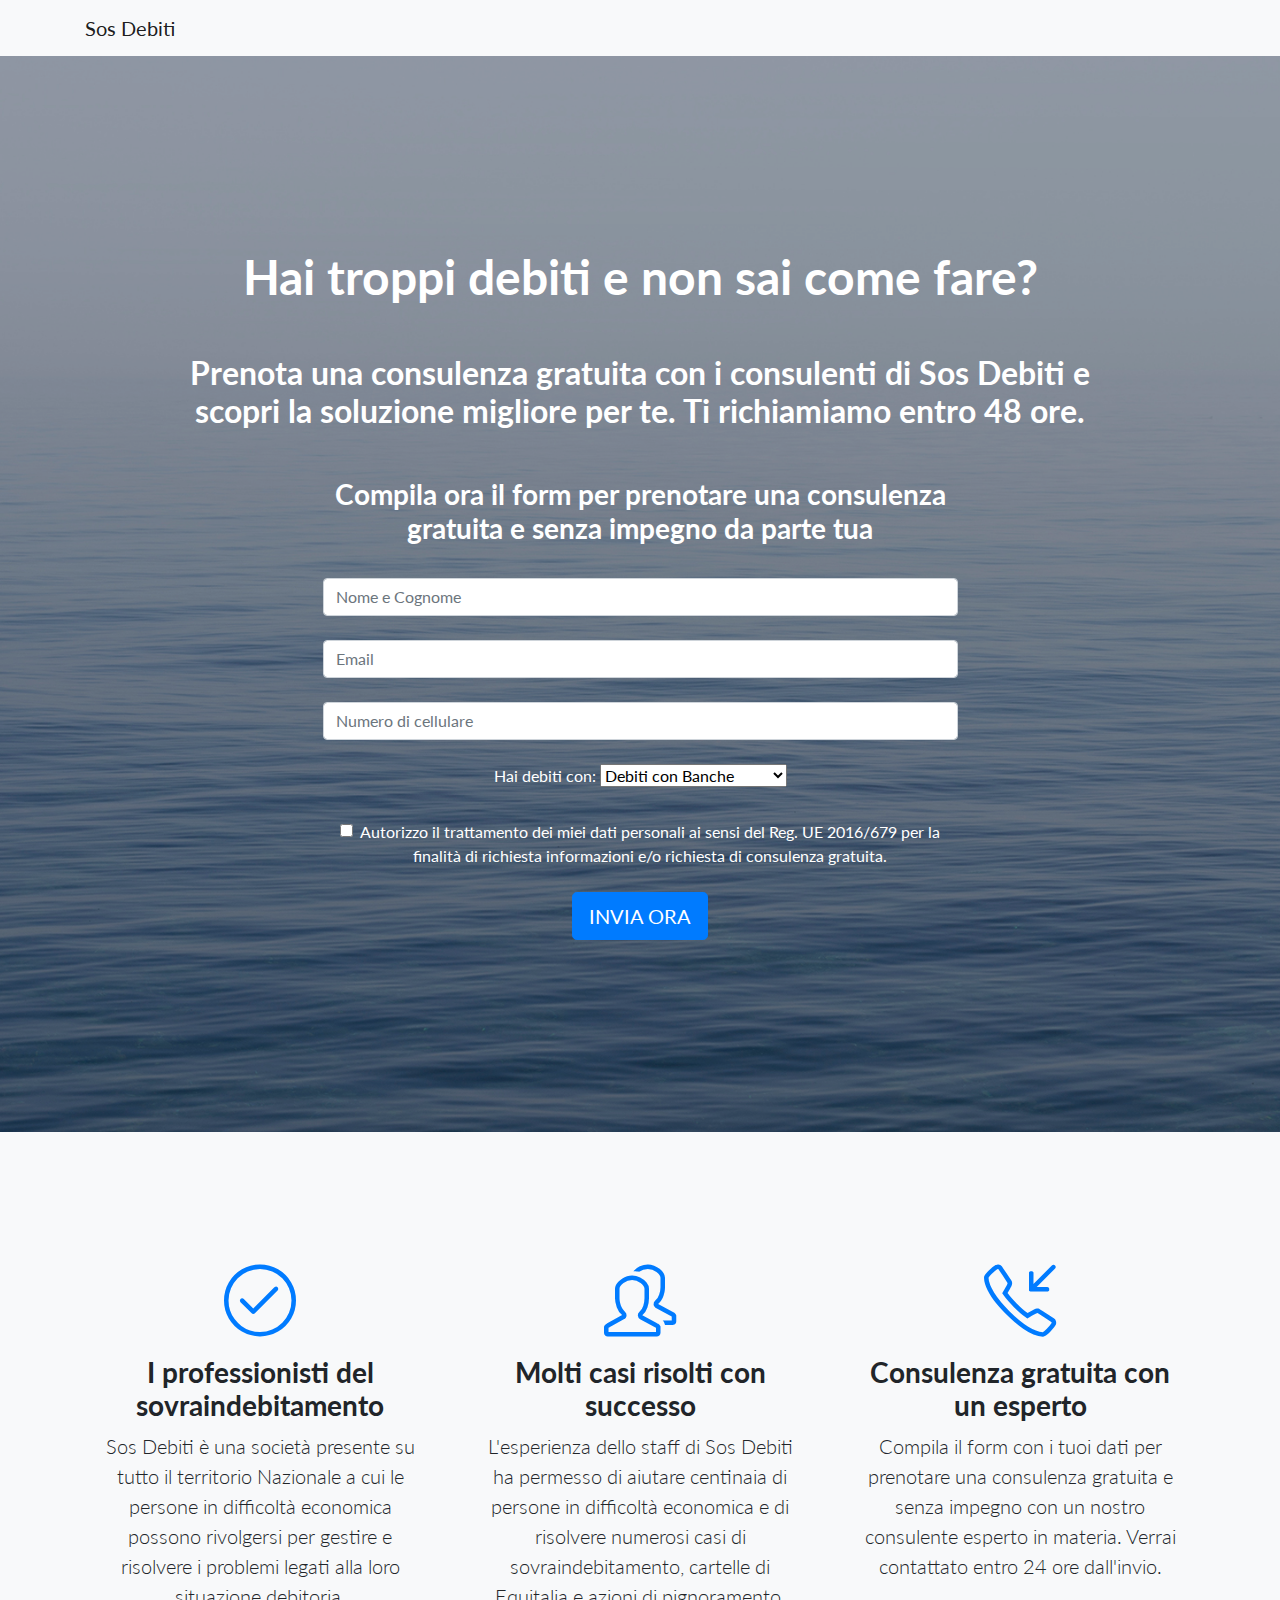
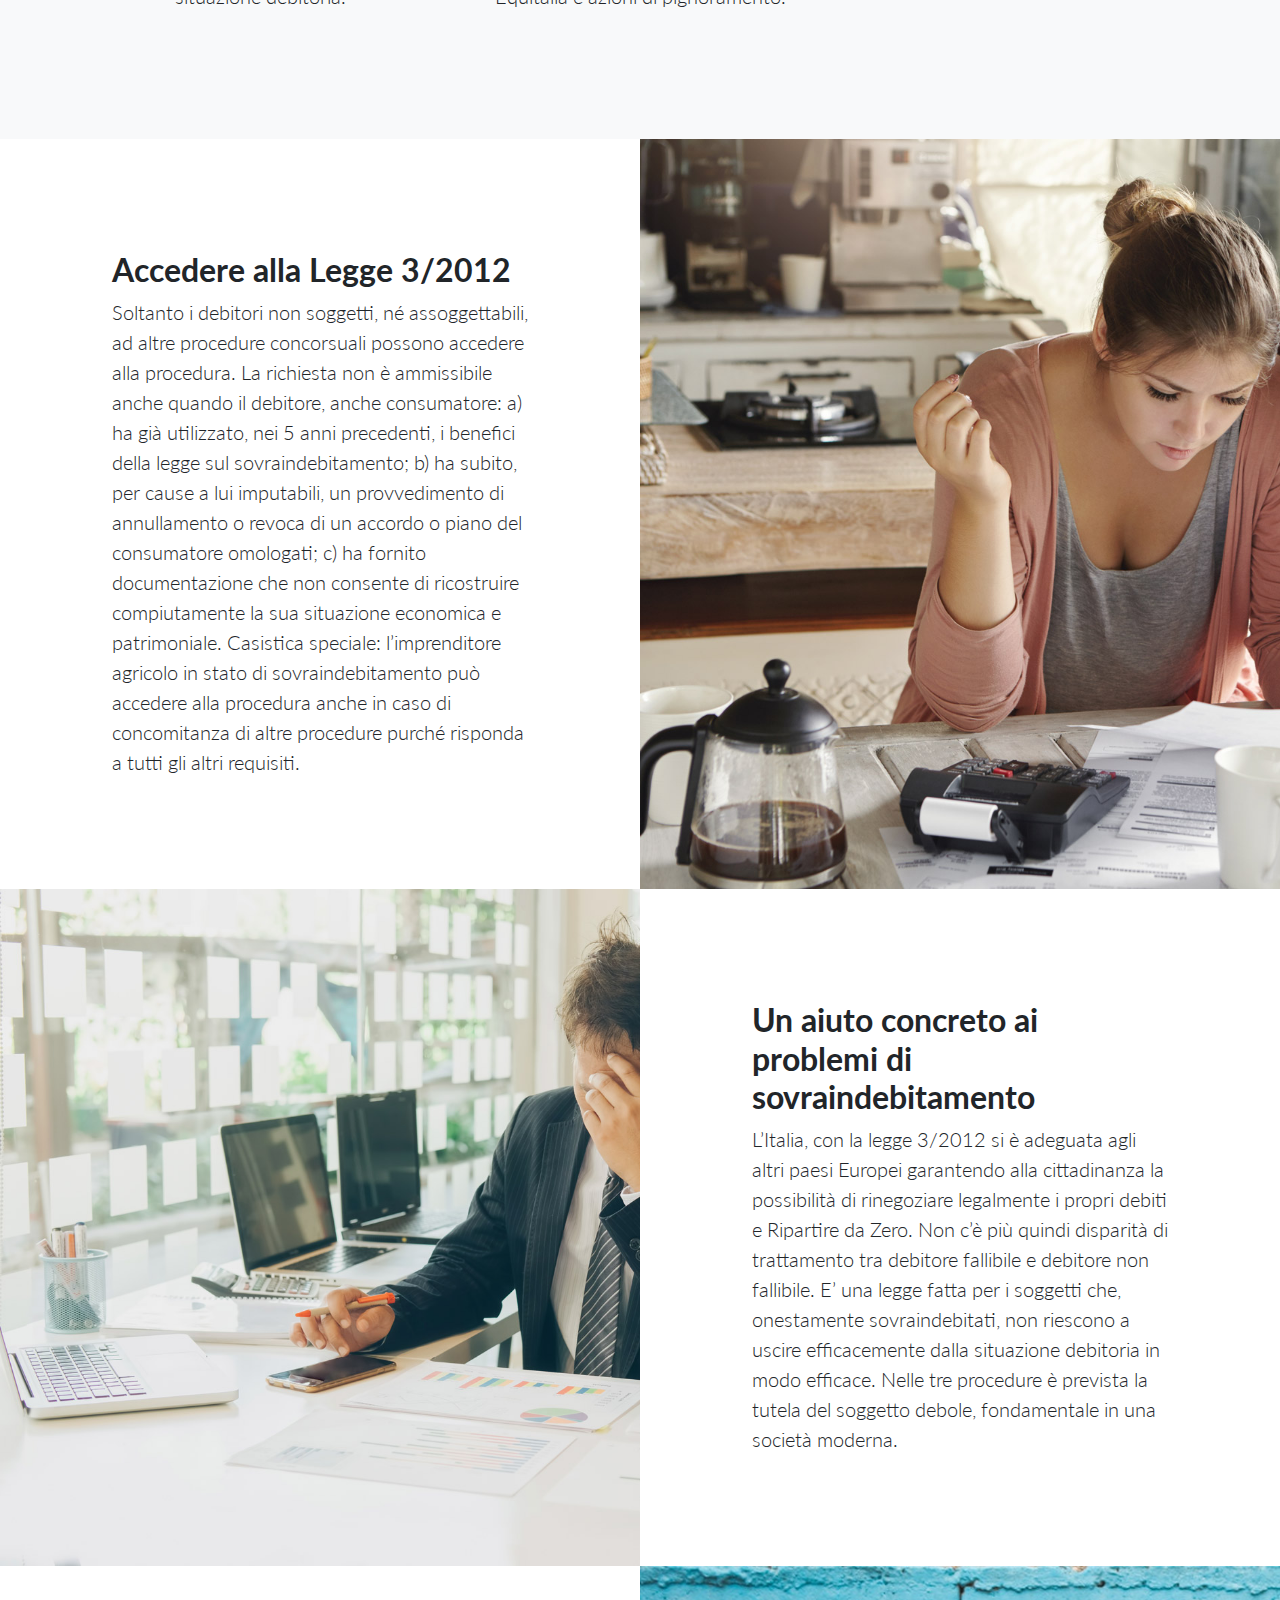
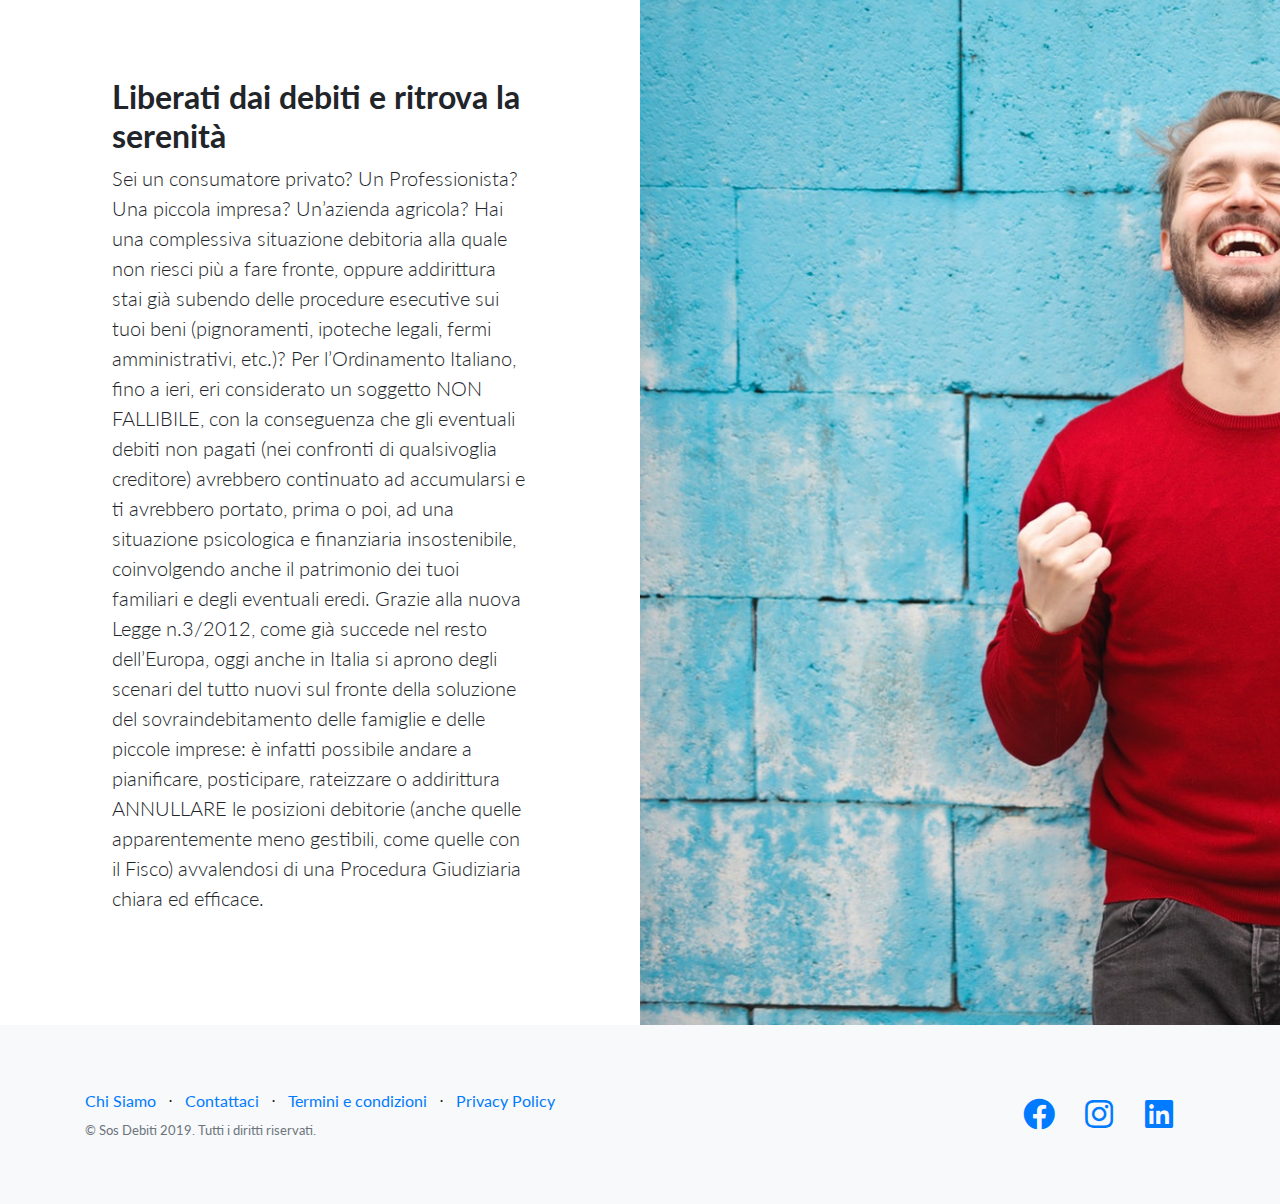
<file: index.html>
<!DOCTYPE html>
<html lang="it">

<head>

  <meta charset="utf-8">
  <meta name="viewport" content="width=device-width, initial-scale=1, shrink-to-fit=no">
  <meta name="description" content="La soluzione per uscire dai debiti e dal sovraindebitamento con Equitalia o altri enti creditori.">
  <meta name="author" content="Sos Debiti">

  <title>Sos Debiti</title>

  <!-- Bootstrap core CSS -->
  <link href="vendor/bootstrap/css/bootstrap.min.css" rel="stylesheet">

  <!-- Custom fonts for this template -->
  <link href="vendor/fontawesome-free/css/all.min.css" rel="stylesheet">
  <link href="vendor/simple-line-icons/css/simple-line-icons.css" rel="stylesheet" type="text/css">
  <link href="https://fonts.googleapis.com/css?family=Lato:300,400,700,300italic,400italic,700italic" rel="stylesheet" type="text/css">

  <!-- Custom styles for this template -->
  <link href="css/landing-page.min.css" rel="stylesheet">

</head>

<body>

  <!-- Navigation -->
  <nav class="navbar navbar-light bg-light static-top">
    <div class="container">
      <a class="navbar-brand" href="#">Sos Debiti</a>
    </div>
  </nav>

  <!-- Masthead -->
  <header class="masthead text-white text-center">
    <div class="overlay"></div>
    <div class="container">
      <div class="row">
        <div class="col-xl-10 mx-auto">
          <h1 class="mb-5">Hai troppi debiti e non sai come fare?</h1>
          <h2 class="mb-5">Prenota una consulenza gratuita con i consulenti di Sos Debiti e scopri la soluzione migliore per te.
            Ti richiamiamo entro 48 ore.</h2>
        </div>
        <div class="col-md-10 col-lg-8 col-xl-7 mx-auto">
       <section class="fdb-block">
            <form action="https://formspree.io/info@sosdebiti.eu" method="POST" />
            <h3>Compila ora il form per prenotare una consulenza gratuita e senza impegno da parte tua</h3>
            <div class="container">
              <div class="row justify-content-center">
                <div class="">
                  <div class="row align-items-center">
                    <div class="col mt-4">
                      <input type="text" name="name" class="form-control" placeholder="Nome e Cognome" required>
                    </div>
                  </div>
                  <div class="row align-items-center mt-4">
                    <div class="col">
                      <input type="email" name="_replyto" class="form-control" placeholder="Email" required>
                    </div>
                  </div>
                  <div class="row align-items-center mt-4">
                    <div class="col">
                      <input type="phone" name="phone" class="form-control" placeholder="Numero di cellulare" required>
                    </div>
                  </div>
                  <div class="grid align-items-center mt-4">
                  <label class "input align-items-center" for"debiti" required>Hai debiti con: </label>
                                         <select id="debiti" name="creditori" required>
                                               <optgroup label="Creditori">
                                                 <option value="banche" name="bance">Debiti con Banche</option>
                                                 <option value="fisco" name="fisco">Debiti con il fisco</option>
                                                 <option value="finanziarie" name="finanziarie">Debiti con finanziarie</option>
                                                 <option value="altri" name="altri">Altri debiti</option>
                                               </optgroup>
                                         </select>
                  </div>
                  <div class="row justify-content-start mt-4">
                    <div class="col">
                      <div class="form-check">
                        <label class="form-check-label">
                            <input type="checkbox" name="consenso-privacy" class="form-check-input" name="privacy" value="privacy" required>
                          Autorizzo il trattamento dei miei dati personali ai sensi del Reg. UE 2016/679 per la finalità di richiesta informazioni e/o richiesta di consulenza gratuita.</a>
                          </label>
                      </div>

                      <button class="btn btn-primary mt-4 btn-lg value="Send"">INVIA ORA</button>
                    </div>
                  </div>
                </div>
              </div>
            </div>

            </form>
          </section>

        </div>
      </div>
    </div>
  </header>


  <!-- Icons Grid -->
  <section class="features-icons bg-light text-center">
    <div class="container">
      <div class="row">
        <div class="col-lg-4">
          <div class="features-icons-item mx-auto mb-5 mb-lg-0 mb-lg-3">
            <div class="features-icons-icon d-flex">
              <i class="icon-check m-auto text-primary"></i>
            </div>
            <h3>I professionisti del sovraindebitamento</h3>
            <p class="lead mb-0">Sos Debiti è una società presente su tutto il territorio Nazionale a cui le persone in difficoltà economica possono rivolgersi per gestire e risolvere i problemi legati alla loro situazione debitoria.</p>
          </div>
        </div>
        <div class="col-lg-4">
          <div class="features-icons-item mx-auto mb-5 mb-lg-0 mb-lg-3">
            <div class="features-icons-icon d-flex">
              <i class="icon-people m-auto text-primary"></i>
            </div>
            <h3>Molti casi risolti con successo</h3>
            <p class="lead mb-0">L'esperienza dello staff di Sos Debiti ha permesso di aiutare centinaia di persone in difficoltà economica e di risolvere numerosi casi di sovraindebitamento, cartelle di Equitalia e azioni di pignoramento. </p>
          </div>
        </div>
        <div class="col-lg-4">
          <div class="features-icons-item mx-auto mb-0 mb-lg-3">
            <div class="features-icons-icon d-flex">
              <i class="icon-call-in m-auto text-primary"></i>
            </div>
            <h3>Consulenza gratuita con un esperto</h3>
            <p class="lead mb-0">Compila il form con i tuoi dati per prenotare una consulenza gratuita e senza impegno con un nostro consulente esperto in materia. Verrai contattato entro 24 ore dall'invio.</p>
          </div>
        </div>
      </div>
    </div>
  </section>


  <!-- Image Showcases -->
  <section class="showcase">
    <div class="container-fluid p-0">
      <div class="row no-gutters">

        <div class="col-lg-6 order-lg-2 text-white showcase-img" style="background-image: url('img/debiti_equitalia.jpg');"></div>
        <div class="col-lg-6 order-lg-1 my-auto showcase-text">
          <h2>Accedere alla Legge 3/2012</h2>
          <p class="lead mb-0">
              Soltanto i debitori non soggetti, né assoggettabili, ad altre procedure concorsuali possono accedere alla procedura.

              La richiesta non è ammissibile anche quando il debitore, anche consumatore:
              a) ha già utilizzato, nei 5 anni precedenti, i benefici della legge sul sovraindebitamento;
              b) ha subito, per cause a lui imputabili, un provvedimento di annullamento o revoca di un accordo o piano del consumatore omologati;
              c) ha fornito documentazione che non consente di ricostruire compiutamente la sua situazione economica e patrimoniale.

              Casistica speciale: l’imprenditore agricolo in stato di sovraindebitamento può accedere alla procedura anche in caso di concomitanza di altre procedure purché risponda a tutti gli altri requisiti.
          </p>
        </div>
      </div>
      <div class="row no-gutters">
        <div class="col-lg-6 text-white showcase-img" style="background-image: url('img/troppi_debiti.jpg');"></div>
        <div class="col-lg-6 my-auto showcase-text">
          <h2>Un aiuto concreto ai problemi di sovraindebitamento</h2>
          <p class="lead mb-0">
              L’Italia, con la legge 3/2012 si è adeguata agli altri paesi Europei garantendo alla cittadinanza la possibilità di rinegoziare legalmente i propri debiti e Ripartire da Zero.
              Non c’è più quindi disparità di trattamento tra debitore fallibile e debitore non fallibile.

              E’ una legge fatta per i soggetti che, onestamente sovraindebitati, non riescono a uscire efficacemente dalla situazione debitoria in modo efficace.
              Nelle tre procedure è prevista la tutela del soggetto debole, fondamentale in una società moderna.
          </p>
        </div>
      </div>
      <div class="row no-gutters">
        <div class="col-lg-6 order-lg-2 text-white showcase-img" style="background-image: url('img/uscito_dai_debiti.jpg');"></div>
        <div class="col-lg-6 order-lg-1 my-auto showcase-text">
          <h2>Liberati dai debiti e ritrova la serenità</h2>
          <p class="lead mb-0">Sei un consumatore privato? Un Professionista? Una piccola impresa? Un’azienda agricola?
            Hai una complessiva situazione debitoria alla quale non riesci più a fare fronte, oppure addirittura stai già subendo delle procedure esecutive sui tuoi beni (pignoramenti, ipoteche legali, fermi amministrativi, etc.)?

            Per l’Ordinamento Italiano, fino a ieri, eri considerato un soggetto NON FALLIBILE, con la conseguenza che gli eventuali debiti non pagati (nei confronti di qualsivoglia creditore) avrebbero continuato ad accumularsi e ti avrebbero portato, prima o poi, ad una situazione psicologica e finanziaria insostenibile, coinvolgendo anche il patrimonio dei tuoi familiari e degli eventuali eredi.

            Grazie alla nuova Legge n.3/2012, come già succede nel resto dell’Europa, oggi anche in Italia si aprono degli scenari del tutto nuovi sul fronte della soluzione del sovraindebitamento delle famiglie e delle piccole imprese: è infatti possibile andare a pianificare, posticipare, rateizzare o addirittura ANNULLARE le posizioni debitorie (anche quelle apparentemente meno gestibili, come quelle con il Fisco) avvalendosi di una Procedura Giudiziaria chiara ed efficace.
            </p>
        </div>
      </div>
    </div>
  </section>


  <!-- Footer -->
  <footer class="footer bg-light">
    <div class="container">
      <div class="row">
        <div class="col-lg-6 h-100 text-center text-lg-left my-auto">
          <ul class="list-inline mb-2">
            <li class="list-inline-item">
              <a href="#">Chi Siamo</a>
            </li>
            <li class="list-inline-item">&sdot;</li>
            <li class="list-inline-item">
              <a href="#">Contattaci</a>
            </li>
            <li class="list-inline-item">&sdot;</li>
            <li class="list-inline-item">
              <a href="./Termini_e_condizioni.html">Termini e condizioni</a>
            </li>
            <li class="list-inline-item">&sdot;</li>
            <li class="list-inline-item">
              <a href="./Privacy.html">Privacy Policy</a>
            </li>
          </ul>
          <p class="text-muted small mb-4 mb-lg-0">&copy; Sos Debiti 2019. Tutti i diritti riservati.</p>
        </div>
        <div class="col-lg-6 h-100 text-center text-lg-right my-auto">
          <ul class="list-inline mb-0">
            <li class="list-inline-item mr-3">
              <a href="https://www.facebook.com/Sos-Debiti-105933227474743">
                <i class="fab fa-facebook fa-2x fa-fw"></i>
              </a>
            </li>
            <li class="list-inline-item mr-3">
              <a href="#">
                <i class="fab fa-instagram fa-2x fa-fw"></i>
              </a>
            </li>
            <li class="list-inline-item mr-3">
              <a href="#">
                <i class="fab fa-linkedin fa-2x fa-fw"></i>
              </a>
            </li>
          </ul>
        </div>
      </div>
    </div>
  </footer>

  <!-- Bootstrap core JavaScript -->
  <script src="vendor/jquery/jquery.min.js"></script>
  <script src="vendor/bootstrap/js/bootstrap.bundle.min.js"></script>

</body>

</html>
</file>
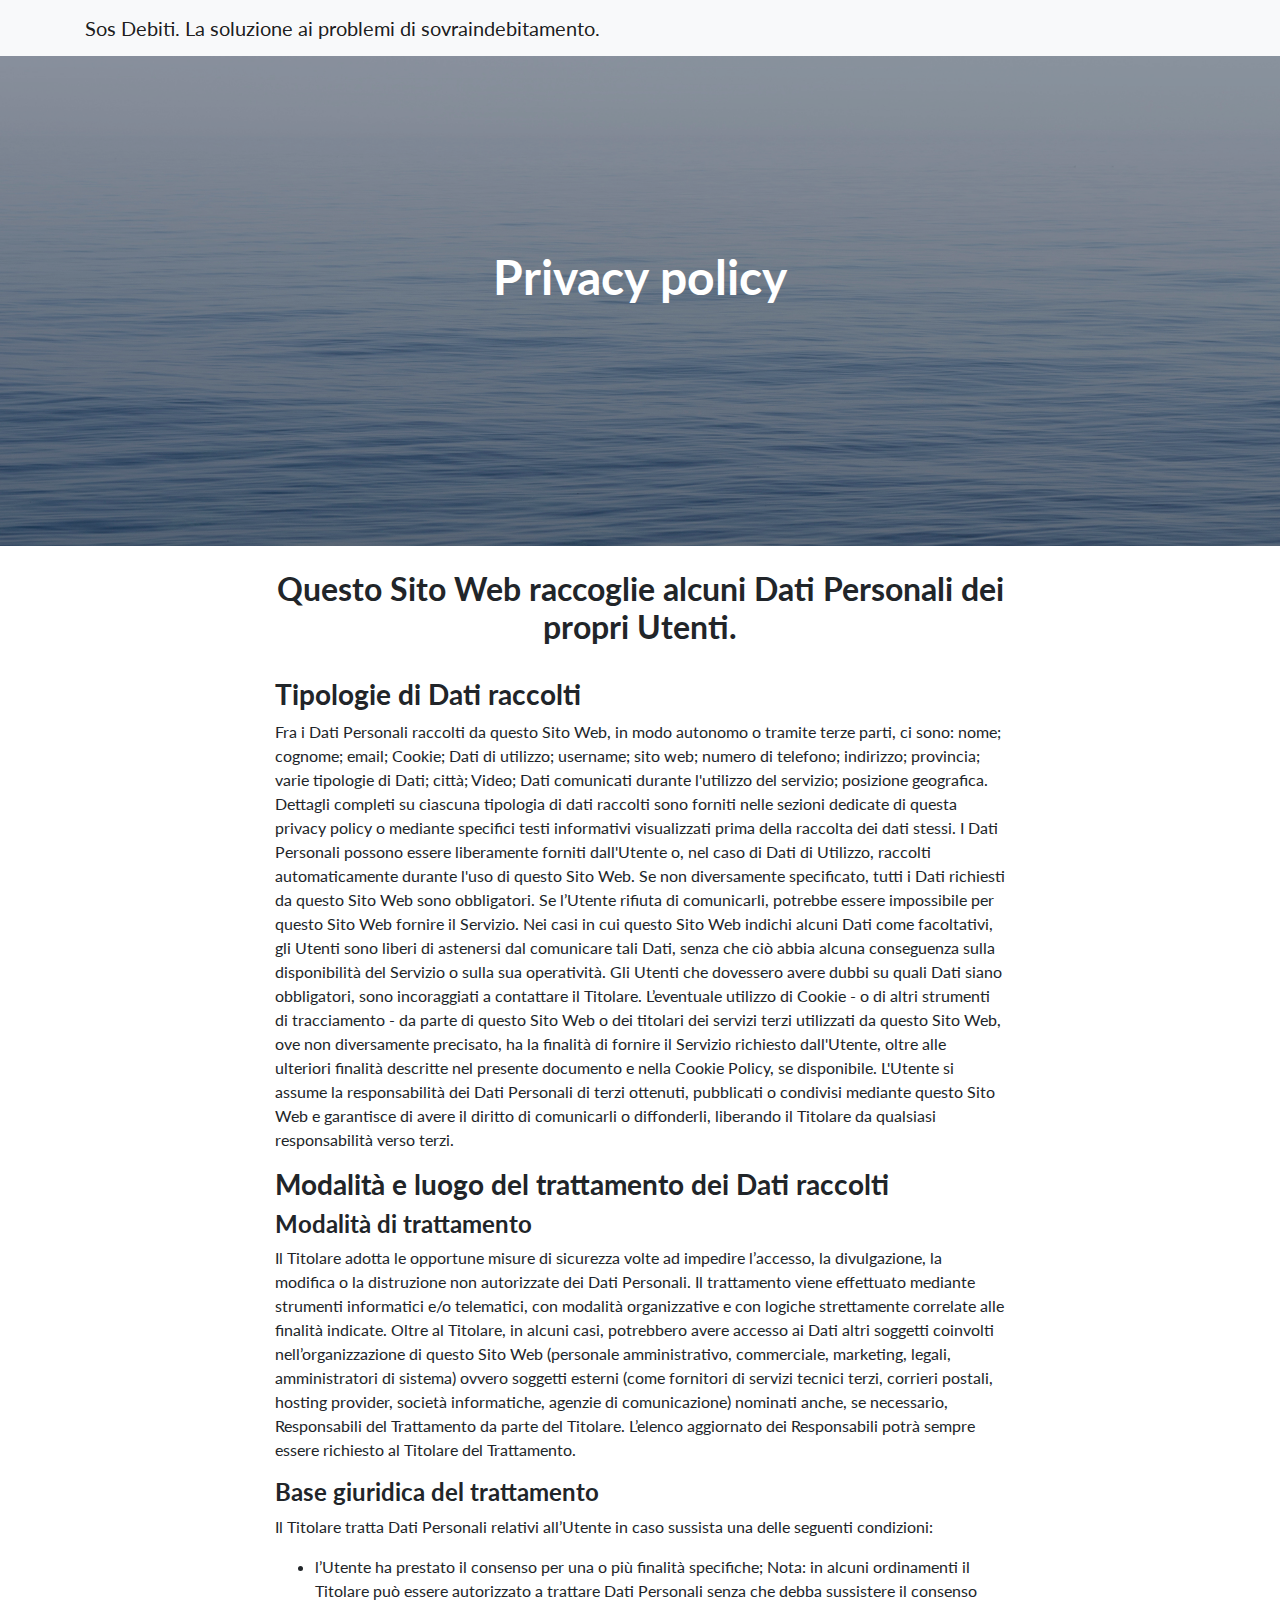
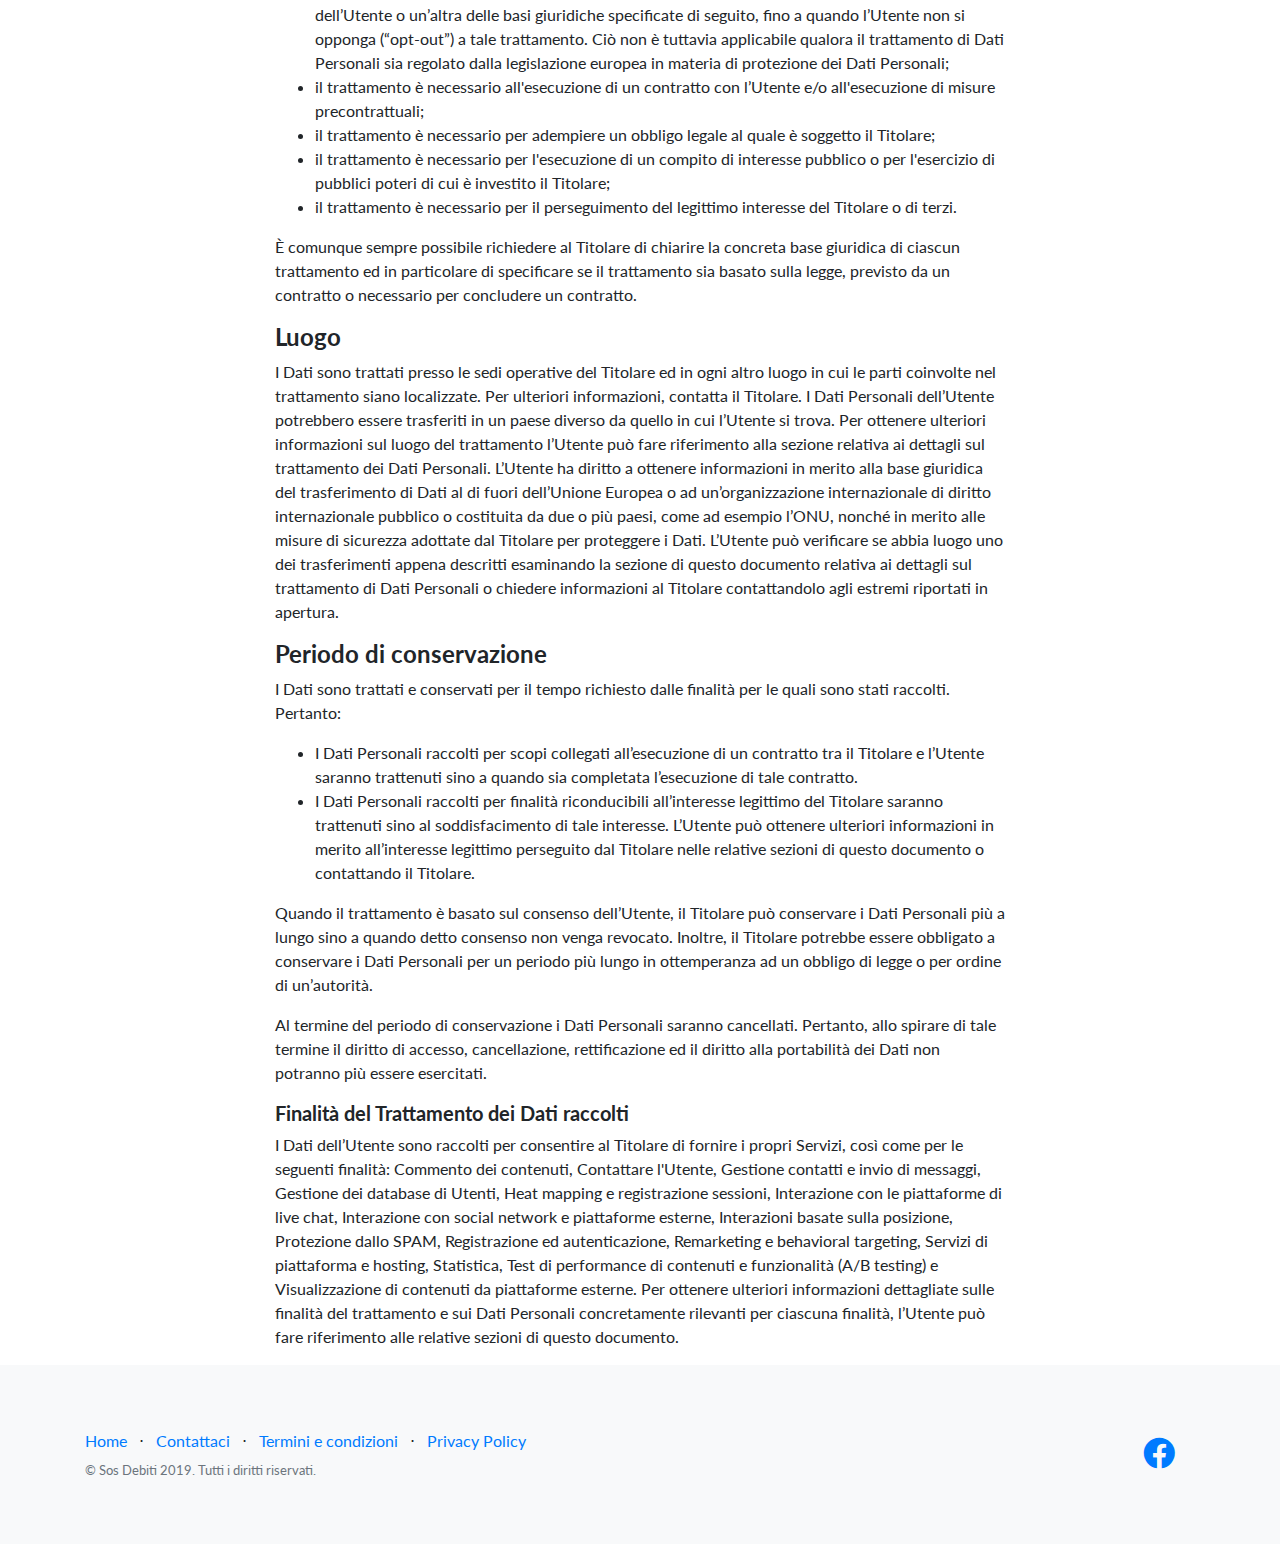
<file: Privacy.html>
<!DOCTYPE html>
<html lang="it">

<head>

  <meta charset="utf-8">
  <meta name="viewport" content="width=device-width, initial-scale=1, shrink-to-fit=no">
  <meta name="description" content="La soluzione per uscire dai debiti e dal sovraindebitamento con Equitalia o altri enti creditori.">
  <meta name="author" content="Sos Debiti">

  <title>Sos Debiti</title>

  <!-- Bootstrap core CSS -->
  <link href="vendor/bootstrap/css/bootstrap.min.css" rel="stylesheet">

  <!-- Custom fonts for this template -->
  <link href="vendor/fontawesome-free/css/all.min.css" rel="stylesheet">
  <link href="vendor/simple-line-icons/css/simple-line-icons.css" rel="stylesheet" type="text/css">
  <link href="https://fonts.googleapis.com/css?family=Lato:300,400,700,300italic,400italic,700italic" rel="stylesheet" type="text/css">

  <!-- Custom styles for this template -->
  <link href="css/landing-page.min.css" rel="stylesheet">

</head>

<body>

  <!-- Navigation -->
  <nav class="navbar navbar-light bg-light static-top">
    <div class="container">
      <a class="navbar-brand" href="#">Sos Debiti. La soluzione ai problemi di sovraindebitamento.</a>
    </div>
  </nav>

  <!-- Masthead -->
  <header class="masthead text-white text-center">
    <div class="overlay"></div>
    <div class="container">
      <div class="row">
        <div class="col-xl-10 mx-auto">
          <h1 class="mb-5">Privacy policy</h1>
        </div>
        <div class="col-md-10 col-lg-8 col-xl-7 mx-auto">

        </div>
      </div>
    </div>
  </header>



  <!--====== INIZIO PRIVACY ======-->

   <section id="about" class="about-area pt-125 pb-130">
       <div class="container">
           <div class="row justify-content-center">
               <div class="col-lg-8">
                   <div class="section-title text-center">
                     <br>
                       <h2>Questo Sito Web raccoglie alcuni Dati Personali dei propri Utenti.</h2>
                       <br>
                   </div> <!-- section title -->

                   <h3 class="about-title">Tipologie di Dati raccolti</h3>
                       <p>
                           Fra i Dati Personali raccolti da questo Sito Web, in modo autonomo o tramite terze parti, ci sono: nome; cognome; email; Cookie; Dati di utilizzo; username; sito web; numero di telefono; indirizzo; provincia; varie tipologie di Dati; città; Video; Dati comunicati durante l'utilizzo del servizio; posizione geografica.
                           Dettagli completi su ciascuna tipologia di dati raccolti sono forniti nelle sezioni dedicate di questa privacy policy o mediante specifici testi informativi visualizzati prima della raccolta dei dati stessi.
                           I Dati Personali possono essere liberamente forniti dall'Utente o, nel caso di Dati di Utilizzo, raccolti automaticamente durante l'uso di questo Sito Web.
                           Se non diversamente specificato, tutti i Dati richiesti da questo Sito Web sono obbligatori. Se l’Utente rifiuta di comunicarli, potrebbe essere impossibile per questo Sito Web fornire il Servizio. Nei casi in cui questo Sito Web indichi alcuni Dati come facoltativi, gli Utenti sono liberi di astenersi dal comunicare tali Dati, senza che ciò abbia alcuna conseguenza sulla disponibilità del Servizio o sulla sua operatività.
                           Gli Utenti che dovessero avere dubbi su quali Dati siano obbligatori, sono incoraggiati a contattare il Titolare.
                           L’eventuale utilizzo di Cookie - o di altri strumenti di tracciamento - da parte di questo Sito Web o dei titolari dei servizi terzi utilizzati da questo Sito Web, ove non diversamente precisato, ha la finalità di fornire il Servizio richiesto dall'Utente, oltre alle ulteriori finalità descritte nel presente documento e nella Cookie Policy, se disponibile.
                           L'Utente si assume la responsabilità dei Dati Personali di terzi ottenuti, pubblicati o condivisi mediante questo Sito Web e garantisce di avere il diritto di comunicarli o diffonderli, liberando il Titolare da qualsiasi responsabilità verso terzi.
                       </p>


                       <h3>Modalità e luogo del trattamento dei Dati raccolti</h3>
                       <h4 class="about-title">Modalità di trattamento</h4>
                       <p>
                           Il Titolare adotta le opportune misure di sicurezza volte ad impedire l’accesso, la divulgazione, la modifica o la distruzione non autorizzate dei Dati Personali.
                           Il trattamento viene effettuato mediante strumenti informatici e/o telematici, con modalità organizzative e con logiche strettamente correlate alle finalità indicate. Oltre al Titolare, in alcuni casi, potrebbero avere accesso ai Dati altri soggetti coinvolti nell’organizzazione di questo Sito Web (personale amministrativo, commerciale, marketing, legali, amministratori di sistema) ovvero soggetti esterni (come fornitori di servizi tecnici terzi, corrieri postali, hosting provider, società informatiche, agenzie di comunicazione) nominati anche, se necessario, Responsabili del Trattamento da parte del Titolare. L’elenco aggiornato dei Responsabili potrà sempre essere richiesto al Titolare del Trattamento.
                       </p>



                       <h4 class="about-title">Base giuridica del trattamento</h4>
                       <p>Il Titolare tratta Dati Personali relativi all’Utente in caso sussista una delle seguenti condizioni: </p>
                       <ul>
                           <li>l’Utente ha prestato il consenso per una o più finalità specifiche; Nota: in alcuni ordinamenti il Titolare può essere autorizzato a trattare Dati Personali senza che debba sussistere il consenso dell’Utente o un’altra delle basi giuridiche specificate di seguito, fino a quando l’Utente non si opponga (“opt-out”) a tale trattamento. Ciò non è tuttavia applicabile qualora il trattamento di Dati Personali sia regolato dalla legislazione europea in materia di protezione dei Dati Personali;</li>
                           <li>il trattamento è necessario all'esecuzione di un contratto con l’Utente e/o all'esecuzione di misure precontrattuali;</li>
                           <li>il trattamento è necessario per adempiere un obbligo legale al quale è soggetto il Titolare;</li>
                           <li>il trattamento è necessario per l'esecuzione di un compito di interesse pubblico o per l'esercizio di pubblici poteri di cui è investito il Titolare;</li>
                           <li>il trattamento è necessario per il perseguimento del legittimo interesse del Titolare o di terzi.</li>
                       </ul>
                       <p>È comunque sempre possibile richiedere al Titolare di chiarire la concreta base giuridica di ciascun trattamento ed in particolare di specificare se il trattamento sia basato sulla legge, previsto da un contratto o necessario per concludere un contratto.</p>



                       <h4 class="about-title">Luogo</h4>
                       <p>
                           I Dati sono trattati presso le sedi operative del Titolare ed in ogni altro luogo in cui le parti coinvolte nel trattamento siano localizzate. Per ulteriori informazioni, contatta il Titolare.
                           I Dati Personali dell’Utente potrebbero essere trasferiti in un paese diverso da quello in cui l’Utente si trova. Per ottenere ulteriori informazioni sul luogo del trattamento l’Utente può fare riferimento alla sezione relativa ai dettagli sul trattamento dei Dati Personali.

                           L’Utente ha diritto a ottenere informazioni in merito alla base giuridica del trasferimento di Dati al di fuori dell’Unione Europea o ad un’organizzazione internazionale di diritto internazionale pubblico o costituita da due o più paesi, come ad esempio l’ONU, nonché in merito alle misure di sicurezza adottate dal Titolare per proteggere i Dati.

                           L’Utente può verificare se abbia luogo uno dei trasferimenti appena descritti esaminando la sezione di questo documento relativa ai dettagli sul trattamento di Dati Personali o chiedere informazioni al Titolare contattandolo agli estremi riportati in apertura.
                       </p>



                       <h4 class="about-title">Periodo di conservazione</h4>
                       <p>I Dati sono trattati e conservati per il tempo richiesto dalle finalità per le quali sono stati raccolti. Pertanto: </p>
                       <ul>
                           <li>I Dati Personali raccolti per scopi collegati all’esecuzione di un contratto tra il Titolare e l’Utente saranno trattenuti sino a quando sia completata l’esecuzione di tale contratto.</li>
                           <li>I Dati Personali raccolti per finalità riconducibili all’interesse legittimo del Titolare saranno trattenuti sino al soddisfacimento di tale interesse. L’Utente può ottenere ulteriori informazioni in merito all’interesse legittimo perseguito dal Titolare nelle relative sezioni di questo documento o contattando il Titolare.
                           </li>
                       </ul>
                       <p>Quando il trattamento è basato sul consenso dell’Utente, il Titolare può conservare i Dati Personali più a lungo sino a quando detto consenso non venga revocato. Inoltre, il Titolare potrebbe essere obbligato a conservare i Dati Personali per un periodo più lungo in ottemperanza ad un obbligo di legge o per ordine di un’autorità.</p>
                       <p>Al termine del periodo di conservazione i Dati Personali saranno cancellati. Pertanto, allo spirare di tale termine il diritto di accesso, cancellazione, rettificazione ed il diritto alla portabilità dei Dati non potranno più essere esercitati.</p>

                       <h5 class="about-title">Finalità del Trattamento dei Dati raccolti</h5>
                       <p>
                           I Dati dell’Utente sono raccolti per consentire al Titolare di fornire i propri Servizi, così come per le seguenti finalità: Commento dei contenuti, Contattare l'Utente, Gestione contatti e invio di messaggi, Gestione dei database di Utenti, Heat mapping e registrazione sessioni, Interazione con le piattaforme di live chat, Interazione con social network e piattaforme esterne, Interazioni basate sulla posizione, Protezione dallo SPAM, Registrazione ed autenticazione, Remarketing e behavioral targeting, Servizi di piattaforma e hosting, Statistica, Test di performance di contenuti e funzionalità (A/B testing) e Visualizzazione di contenuti da piattaforme esterne.

                           Per ottenere ulteriori informazioni dettagliate sulle finalità del trattamento e sui Dati Personali concretamente rilevanti per ciascuna finalità, l’Utente può fare riferimento alle relative sezioni di questo documento.
                       </p>



               </div>
           </div> <!-- row -->

       </div> <!-- container -->
   </section>

   <!--====== FINE PRIVACY ======-->

  <!-- Footer -->
  <footer class="footer bg-light">
    <div class="container">
      <div class="row">
        <div class="col-lg-6 h-100 text-center text-lg-left my-auto">
          <ul class="list-inline mb-2">
            <li class="list-inline-item">
              <a href="./index.html">Home</a>
            </li>
            <li class="list-inline-item">&sdot;</li>
            <li class="list-inline-item">
              <a href="./index.html">Contattaci</a>
            </li>
            <li class="list-inline-item">&sdot;</li>
            <li class="list-inline-item">
              <a href="./Termini_e_condizioni.html">Termini e condizioni</a>
            </li>
            <li class="list-inline-item">&sdot;</li>
            <li class="list-inline-item">
              <a href="#">Privacy Policy</a>
            </li>
          </ul>
          <p class="text-muted small mb-4 mb-lg-0">&copy; Sos Debiti 2019. Tutti i diritti riservati.</p>
        </div>
        <div class="col-lg-6 h-100 text-center text-lg-right my-auto">
          <ul class="list-inline mb-0">
            <li class="list-inline-item mr-3">
              <a href="#">
                <i class="fab fa-facebook fa-2x fa-fw"></i>
              </a>
            </li>
          </ul>
        </div>
      </div>
    </div>
  </footer>

  <!-- Bootstrap core JavaScript -->
  <script src="vendor/jquery/jquery.min.js"></script>
  <script src="vendor/bootstrap/js/bootstrap.bundle.min.js"></script>

</body>

</html>
</file>
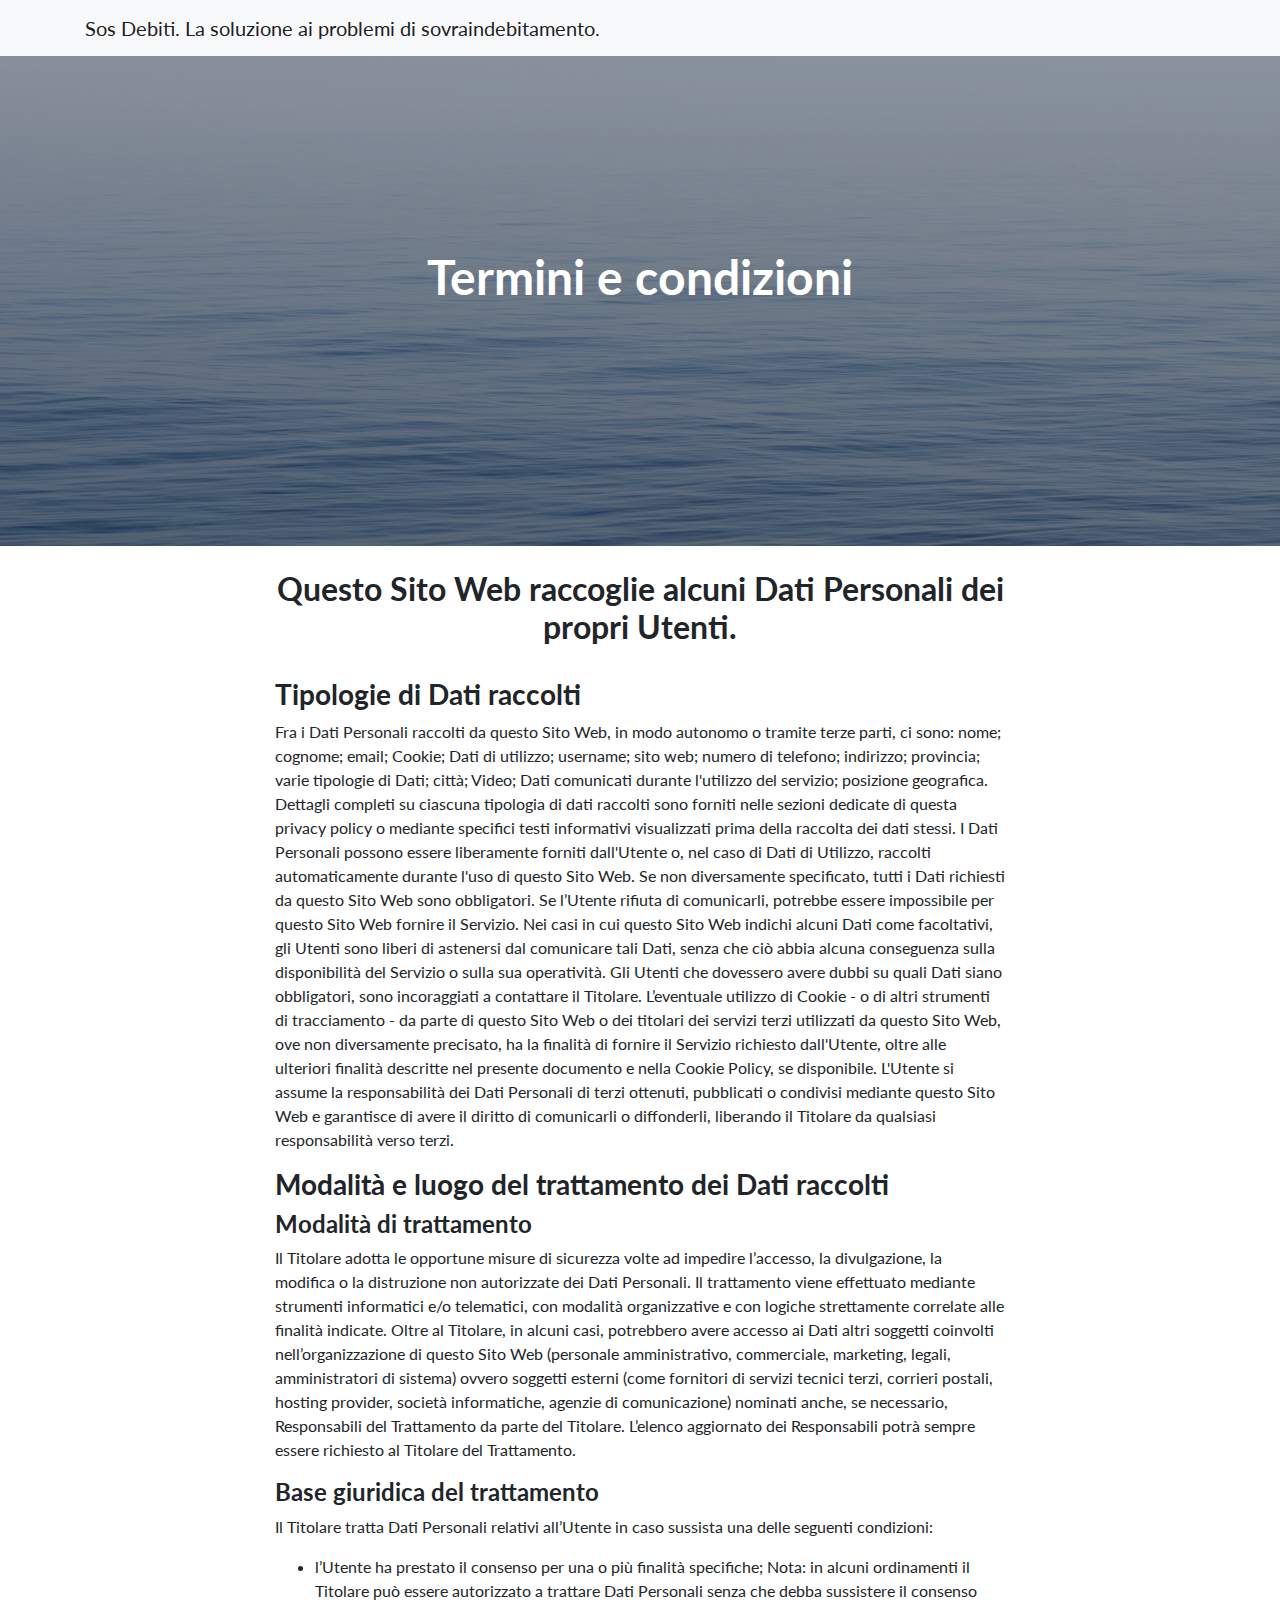
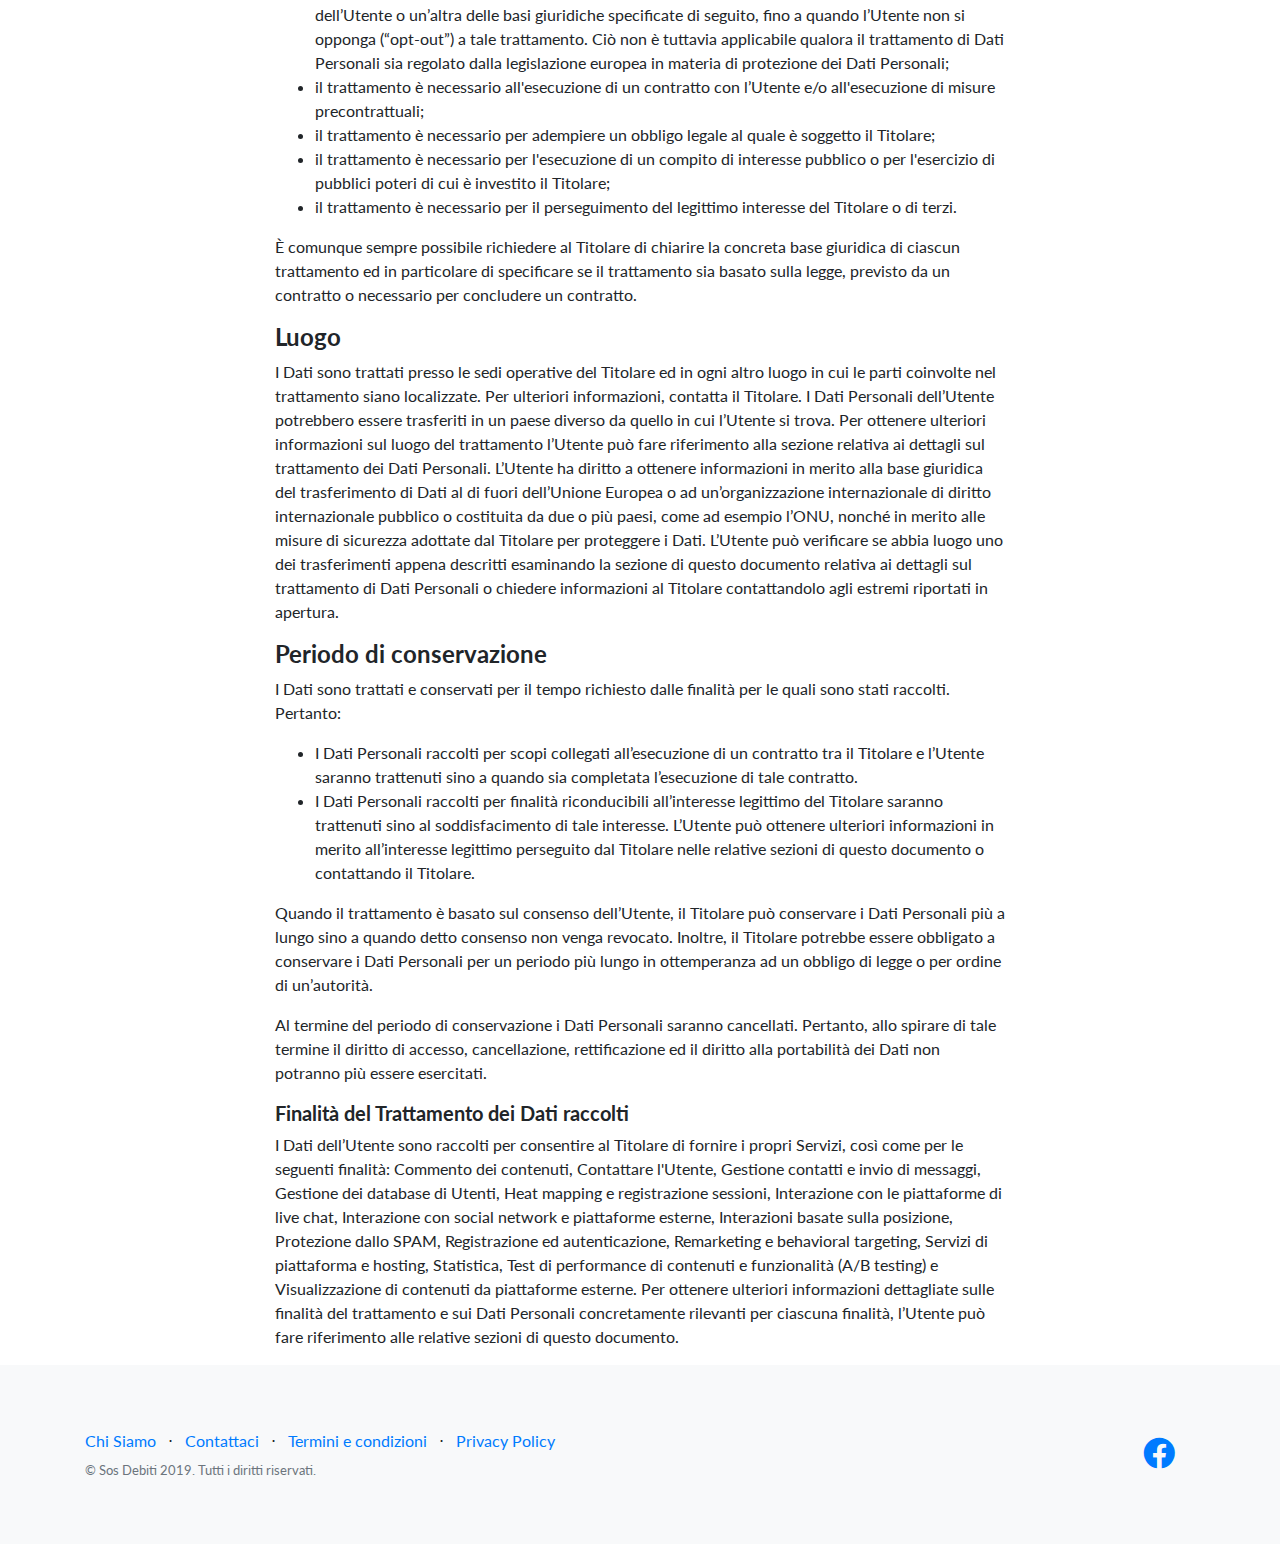
<file: Termini_e_condizioni.html>
<!DOCTYPE html>
<html lang="it">

<head>

  <meta charset="utf-8">
  <meta name="viewport" content="width=device-width, initial-scale=1, shrink-to-fit=no">
  <meta name="description" content="La soluzione per uscire dai debiti e dal sovraindebitamento con Equitalia o altri enti creditori.">
  <meta name="author" content="Sos Debiti">

  <title>Sos Debiti</title>

  <!-- Bootstrap core CSS -->
  <link href="vendor/bootstrap/css/bootstrap.min.css" rel="stylesheet">

  <!-- Custom fonts for this template -->
  <link href="vendor/fontawesome-free/css/all.min.css" rel="stylesheet">
  <link href="vendor/simple-line-icons/css/simple-line-icons.css" rel="stylesheet" type="text/css">
  <link href="https://fonts.googleapis.com/css?family=Lato:300,400,700,300italic,400italic,700italic" rel="stylesheet" type="text/css">

  <!-- Custom styles for this template -->
  <link href="css/landing-page.min.css" rel="stylesheet">

</head>

<body>

  <!-- Navigation -->
  <nav class="navbar navbar-light bg-light static-top">
    <div class="container">
      <a class="navbar-brand" href="#">Sos Debiti. La soluzione ai problemi di sovraindebitamento.</a>
    </div>
  </nav>

  <!-- Masthead -->
  <header class="masthead text-white text-center">
    <div class="overlay"></div>
    <div class="container">
      <div class="row">
        <div class="col-xl-10 mx-auto">
          <h1 class="mb-5">Termini e condizioni</h1>
        </div>
        <div class="col-md-10 col-lg-8 col-xl-7 mx-auto">

        </div>
      </div>
    </div>
  </header>



  <!--====== INIZIO PRIVACY ======-->

   <section id="about" class="about-area pt-125 pb-130">
       <div class="container">
           <div class="row justify-content-center">
               <div class="col-lg-8">
                   <div class="section-title text-center">
                     <br>
                       <h2>Questo Sito Web raccoglie alcuni Dati Personali dei propri Utenti.</h2>
                       <br>
                   </div> <!-- section title -->

                   <h3 class="about-title">Tipologie di Dati raccolti</h3>
                       <p>
                           Fra i Dati Personali raccolti da questo Sito Web, in modo autonomo o tramite terze parti, ci sono: nome; cognome; email; Cookie; Dati di utilizzo; username; sito web; numero di telefono; indirizzo; provincia; varie tipologie di Dati; città; Video; Dati comunicati durante l'utilizzo del servizio; posizione geografica.
                           Dettagli completi su ciascuna tipologia di dati raccolti sono forniti nelle sezioni dedicate di questa privacy policy o mediante specifici testi informativi visualizzati prima della raccolta dei dati stessi.
                           I Dati Personali possono essere liberamente forniti dall'Utente o, nel caso di Dati di Utilizzo, raccolti automaticamente durante l'uso di questo Sito Web.
                           Se non diversamente specificato, tutti i Dati richiesti da questo Sito Web sono obbligatori. Se l’Utente rifiuta di comunicarli, potrebbe essere impossibile per questo Sito Web fornire il Servizio. Nei casi in cui questo Sito Web indichi alcuni Dati come facoltativi, gli Utenti sono liberi di astenersi dal comunicare tali Dati, senza che ciò abbia alcuna conseguenza sulla disponibilità del Servizio o sulla sua operatività.
                           Gli Utenti che dovessero avere dubbi su quali Dati siano obbligatori, sono incoraggiati a contattare il Titolare.
                           L’eventuale utilizzo di Cookie - o di altri strumenti di tracciamento - da parte di questo Sito Web o dei titolari dei servizi terzi utilizzati da questo Sito Web, ove non diversamente precisato, ha la finalità di fornire il Servizio richiesto dall'Utente, oltre alle ulteriori finalità descritte nel presente documento e nella Cookie Policy, se disponibile.
                           L'Utente si assume la responsabilità dei Dati Personali di terzi ottenuti, pubblicati o condivisi mediante questo Sito Web e garantisce di avere il diritto di comunicarli o diffonderli, liberando il Titolare da qualsiasi responsabilità verso terzi.
                       </p>


                       <h3>Modalità e luogo del trattamento dei Dati raccolti</h3>
                       <h4 class="about-title">Modalità di trattamento</h4>
                       <p>
                           Il Titolare adotta le opportune misure di sicurezza volte ad impedire l’accesso, la divulgazione, la modifica o la distruzione non autorizzate dei Dati Personali.
                           Il trattamento viene effettuato mediante strumenti informatici e/o telematici, con modalità organizzative e con logiche strettamente correlate alle finalità indicate. Oltre al Titolare, in alcuni casi, potrebbero avere accesso ai Dati altri soggetti coinvolti nell’organizzazione di questo Sito Web (personale amministrativo, commerciale, marketing, legali, amministratori di sistema) ovvero soggetti esterni (come fornitori di servizi tecnici terzi, corrieri postali, hosting provider, società informatiche, agenzie di comunicazione) nominati anche, se necessario, Responsabili del Trattamento da parte del Titolare. L’elenco aggiornato dei Responsabili potrà sempre essere richiesto al Titolare del Trattamento.
                       </p>



                       <h4 class="about-title">Base giuridica del trattamento</h4>
                       <p>Il Titolare tratta Dati Personali relativi all’Utente in caso sussista una delle seguenti condizioni: </p>
                       <ul>
                           <li>l’Utente ha prestato il consenso per una o più finalità specifiche; Nota: in alcuni ordinamenti il Titolare può essere autorizzato a trattare Dati Personali senza che debba sussistere il consenso dell’Utente o un’altra delle basi giuridiche specificate di seguito, fino a quando l’Utente non si opponga (“opt-out”) a tale trattamento. Ciò non è tuttavia applicabile qualora il trattamento di Dati Personali sia regolato dalla legislazione europea in materia di protezione dei Dati Personali;</li>
                           <li>il trattamento è necessario all'esecuzione di un contratto con l’Utente e/o all'esecuzione di misure precontrattuali;</li>
                           <li>il trattamento è necessario per adempiere un obbligo legale al quale è soggetto il Titolare;</li>
                           <li>il trattamento è necessario per l'esecuzione di un compito di interesse pubblico o per l'esercizio di pubblici poteri di cui è investito il Titolare;</li>
                           <li>il trattamento è necessario per il perseguimento del legittimo interesse del Titolare o di terzi.</li>
                       </ul>
                       <p>È comunque sempre possibile richiedere al Titolare di chiarire la concreta base giuridica di ciascun trattamento ed in particolare di specificare se il trattamento sia basato sulla legge, previsto da un contratto o necessario per concludere un contratto.</p>



                       <h4 class="about-title">Luogo</h4>
                       <p>
                           I Dati sono trattati presso le sedi operative del Titolare ed in ogni altro luogo in cui le parti coinvolte nel trattamento siano localizzate. Per ulteriori informazioni, contatta il Titolare.
                           I Dati Personali dell’Utente potrebbero essere trasferiti in un paese diverso da quello in cui l’Utente si trova. Per ottenere ulteriori informazioni sul luogo del trattamento l’Utente può fare riferimento alla sezione relativa ai dettagli sul trattamento dei Dati Personali.

                           L’Utente ha diritto a ottenere informazioni in merito alla base giuridica del trasferimento di Dati al di fuori dell’Unione Europea o ad un’organizzazione internazionale di diritto internazionale pubblico o costituita da due o più paesi, come ad esempio l’ONU, nonché in merito alle misure di sicurezza adottate dal Titolare per proteggere i Dati.

                           L’Utente può verificare se abbia luogo uno dei trasferimenti appena descritti esaminando la sezione di questo documento relativa ai dettagli sul trattamento di Dati Personali o chiedere informazioni al Titolare contattandolo agli estremi riportati in apertura.
                       </p>



                       <h4 class="about-title">Periodo di conservazione</h4>
                       <p>I Dati sono trattati e conservati per il tempo richiesto dalle finalità per le quali sono stati raccolti. Pertanto: </p>
                       <ul>
                           <li>I Dati Personali raccolti per scopi collegati all’esecuzione di un contratto tra il Titolare e l’Utente saranno trattenuti sino a quando sia completata l’esecuzione di tale contratto.</li>
                           <li>I Dati Personali raccolti per finalità riconducibili all’interesse legittimo del Titolare saranno trattenuti sino al soddisfacimento di tale interesse. L’Utente può ottenere ulteriori informazioni in merito all’interesse legittimo perseguito dal Titolare nelle relative sezioni di questo documento o contattando il Titolare.
                           </li>
                       </ul>
                       <p>Quando il trattamento è basato sul consenso dell’Utente, il Titolare può conservare i Dati Personali più a lungo sino a quando detto consenso non venga revocato. Inoltre, il Titolare potrebbe essere obbligato a conservare i Dati Personali per un periodo più lungo in ottemperanza ad un obbligo di legge o per ordine di un’autorità.</p>
                       <p>Al termine del periodo di conservazione i Dati Personali saranno cancellati. Pertanto, allo spirare di tale termine il diritto di accesso, cancellazione, rettificazione ed il diritto alla portabilità dei Dati non potranno più essere esercitati.</p>

                       <h5 class="about-title">Finalità del Trattamento dei Dati raccolti</h5>
                       <p>
                           I Dati dell’Utente sono raccolti per consentire al Titolare di fornire i propri Servizi, così come per le seguenti finalità: Commento dei contenuti, Contattare l'Utente, Gestione contatti e invio di messaggi, Gestione dei database di Utenti, Heat mapping e registrazione sessioni, Interazione con le piattaforme di live chat, Interazione con social network e piattaforme esterne, Interazioni basate sulla posizione, Protezione dallo SPAM, Registrazione ed autenticazione, Remarketing e behavioral targeting, Servizi di piattaforma e hosting, Statistica, Test di performance di contenuti e funzionalità (A/B testing) e Visualizzazione di contenuti da piattaforme esterne.

                           Per ottenere ulteriori informazioni dettagliate sulle finalità del trattamento e sui Dati Personali concretamente rilevanti per ciascuna finalità, l’Utente può fare riferimento alle relative sezioni di questo documento.
                       </p>



               </div>
           </div> <!-- row -->

       </div> <!-- container -->
   </section>

   <!--====== FINE PRIVACY ======-->

  <!-- Footer -->
  <footer class="footer bg-light">
    <div class="container">
      <div class="row">
        <div class="col-lg-6 h-100 text-center text-lg-left my-auto">
          <ul class="list-inline mb-2">
            <li class="list-inline-item">
              <a href="./index.html">Chi Siamo</a>
            </li>
            <li class="list-inline-item">&sdot;</li>
            <li class="list-inline-item">
              <a href="./index.html">Contattaci</a>
            </li>
            <li class="list-inline-item">&sdot;</li>
            <li class="list-inline-item">
              <a href="#">Termini e condizioni</a>
            </li>
            <li class="list-inline-item">&sdot;</li>
            <li class="list-inline-item">
              <a href="./Privacy.html">Privacy Policy</a>
            </li>
          </ul>
          <p class="text-muted small mb-4 mb-lg-0">&copy; Sos Debiti 2019. Tutti i diritti riservati.</p>
        </div>
        <div class="col-lg-6 h-100 text-center text-lg-right my-auto">
          <ul class="list-inline mb-0">
            <li class="list-inline-item mr-3">
              <a href="#">
                <i class="fab fa-facebook fa-2x fa-fw"></i>
              </a>
            </li>
          </ul>
        </div>
      </div>
    </div>
  </footer>

  <!-- Bootstrap core JavaScript -->
  <script src="vendor/jquery/jquery.min.js"></script>
  <script src="vendor/bootstrap/js/bootstrap.bundle.min.js"></script>

</body>

</html>
</file>
<file: vendor/simple-line-icons/css/simple-line-icons.css>
@font-face {
  font-family: 'simple-line-icons';
  src: url('../fonts/Simple-Line-Icons.eot?v=2.4.0');
  src: url('../fonts/Simple-Line-Icons.eot?v=2.4.0#iefix') format('embedded-opentype'), url('../fonts/Simple-Line-Icons.woff2?v=2.4.0') format('woff2'), url('../fonts/Simple-Line-Icons.ttf?v=2.4.0') format('truetype'), url('../fonts/Simple-Line-Icons.woff?v=2.4.0') format('woff'), url('../fonts/Simple-Line-Icons.svg?v=2.4.0#simple-line-icons') format('svg');
  font-weight: normal;
  font-style: normal;
}
/*
 Use the following CSS code if you want to have a class per icon.
 Instead of a list of all class selectors, you can use the generic [class*="icon-"] selector, but it's slower:
*/
.icon-user,
.icon-people,
.icon-user-female,
.icon-user-follow,
.icon-user-following,
.icon-user-unfollow,
.icon-login,
.icon-logout,
.icon-emotsmile,
.icon-phone,
.icon-call-end,
.icon-call-in,
.icon-call-out,
.icon-map,
.icon-location-pin,
.icon-direction,
.icon-directions,
.icon-compass,
.icon-layers,
.icon-menu,
.icon-list,
.icon-options-vertical,
.icon-options,
.icon-arrow-down,
.icon-arrow-left,
.icon-arrow-right,
.icon-arrow-up,
.icon-arrow-up-circle,
.icon-arrow-left-circle,
.icon-arrow-right-circle,
.icon-arrow-down-circle,
.icon-check,
.icon-clock,
.icon-plus,
.icon-minus,
.icon-close,
.icon-event,
.icon-exclamation,
.icon-organization,
.icon-trophy,
.icon-screen-smartphone,
.icon-screen-desktop,
.icon-plane,
.icon-notebook,
.icon-mustache,
.icon-mouse,
.icon-magnet,
.icon-energy,
.icon-disc,
.icon-cursor,
.icon-cursor-move,
.icon-crop,
.icon-chemistry,
.icon-speedometer,
.icon-shield,
.icon-screen-tablet,
.icon-magic-wand,
.icon-hourglass,
.icon-graduation,
.icon-ghost,
.icon-game-controller,
.icon-fire,
.icon-eyeglass,
.icon-envelope-open,
.icon-envelope-letter,
.icon-bell,
.icon-badge,
.icon-anchor,
.icon-wallet,
.icon-vector,
.icon-speech,
.icon-puzzle,
.icon-printer,
.icon-present,
.icon-playlist,
.icon-pin,
.icon-picture,
.icon-handbag,
.icon-globe-alt,
.icon-globe,
.icon-folder-alt,
.icon-folder,
.icon-film,
.icon-feed,
.icon-drop,
.icon-drawer,
.icon-docs,
.icon-doc,
.icon-diamond,
.icon-cup,
.icon-calculator,
.icon-bubbles,
.icon-briefcase,
.icon-book-open,
.icon-basket-loaded,
.icon-basket,
.icon-bag,
.icon-action-undo,
.icon-action-redo,
.icon-wrench,
.icon-umbrella,
.icon-trash,
.icon-tag,
.icon-support,
.icon-frame,
.icon-size-fullscreen,
.icon-size-actual,
.icon-shuffle,
.icon-share-alt,
.icon-share,
.icon-rocket,
.icon-question,
.icon-pie-chart,
.icon-pencil,
.icon-note,
.icon-loop,
.icon-home,
.icon-grid,
.icon-graph,
.icon-microphone,
.icon-music-tone-alt,
.icon-music-tone,
.icon-earphones-alt,
.icon-earphones,
.icon-equalizer,
.icon-like,
.icon-dislike,
.icon-control-start,
.icon-control-rewind,
.icon-control-play,
.icon-control-pause,
.icon-control-forward,
.icon-control-end,
.icon-volume-1,
.icon-volume-2,
.icon-volume-off,
.icon-calendar,
.icon-bulb,
.icon-chart,
.icon-ban,
.icon-bubble,
.icon-camrecorder,
.icon-camera,
.icon-cloud-download,
.icon-cloud-upload,
.icon-envelope,
.icon-eye,
.icon-flag,
.icon-heart,
.icon-info,
.icon-key,
.icon-link,
.icon-lock,
.icon-lock-open,
.icon-magnifier,
.icon-magnifier-add,
.icon-magnifier-remove,
.icon-paper-clip,
.icon-paper-plane,
.icon-power,
.icon-refresh,
.icon-reload,
.icon-settings,
.icon-star,
.icon-symbol-female,
.icon-symbol-male,
.icon-target,
.icon-credit-card,
.icon-paypal,
.icon-social-tumblr,
.icon-social-twitter,
.icon-social-facebook,
.icon-social-instagram,
.icon-social-linkedin,
.icon-social-pinterest,
.icon-social-github,
.icon-social-google,
.icon-social-reddit,
.icon-social-skype,
.icon-social-dribbble,
.icon-social-behance,
.icon-social-foursqare,
.icon-social-soundcloud,
.icon-social-spotify,
.icon-social-stumbleupon,
.icon-social-youtube,
.icon-social-dropbox,
.icon-social-vkontakte,
.icon-social-steam {
  font-family: 'simple-line-icons';
  speak: none;
  font-style: normal;
  font-weight: normal;
  font-variant: normal;
  text-transform: none;
  line-height: 1;
  /* Better Font Rendering =========== */
  -webkit-font-smoothing: antialiased;
  -moz-osx-font-smoothing: grayscale;
}
.icon-user:before {
  content: "\e005";
}
.icon-people:before {
  content: "\e001";
}
.icon-user-female:before {
  content: "\e000";
}
.icon-user-follow:before {
  content: "\e002";
}
.icon-user-following:before {
  content: "\e003";
}
.icon-user-unfollow:before {
  content: "\e004";
}
.icon-login:before {
  content: "\e066";
}
.icon-logout:before {
  content: "\e065";
}
.icon-emotsmile:before {
  content: "\e021";
}
.icon-phone:before {
  content: "\e600";
}
.icon-call-end:before {
  content: "\e048";
}
.icon-call-in:before {
  content: "\e047";
}
.icon-call-out:before {
  content: "\e046";
}
.icon-map:before {
  content: "\e033";
}
.icon-location-pin:before {
  content: "\e096";
}
.icon-direction:before {
  content: "\e042";
}
.icon-directions:before {
  content: "\e041";
}
.icon-compass:before {
  content: "\e045";
}
.icon-layers:before {
  content: "\e034";
}
.icon-menu:before {
  content: "\e601";
}
.icon-list:before {
  content: "\e067";
}
.icon-options-vertical:before {
  content: "\e602";
}
.icon-options:before {
  content: "\e603";
}
.icon-arrow-down:before {
  content: "\e604";
}
.icon-arrow-left:before {
  content: "\e605";
}
.icon-arrow-right:before {
  content: "\e606";
}
.icon-arrow-up:before {
  content: "\e607";
}
.icon-arrow-up-circle:before {
  content: "\e078";
}
.icon-arrow-left-circle:before {
  content: "\e07a";
}
.icon-arrow-right-circle:before {
  content: "\e079";
}
.icon-arrow-down-circle:before {
  content: "\e07b";
}
.icon-check:before {
  content: "\e080";
}
.icon-clock:before {
  content: "\e081";
}
.icon-plus:before {
  content: "\e095";
}
.icon-minus:before {
  content: "\e615";
}
.icon-close:before {
  content: "\e082";
}
.icon-event:before {
  content: "\e619";
}
.icon-exclamation:before {
  content: "\e617";
}
.icon-organization:before {
  content: "\e616";
}
.icon-trophy:before {
  content: "\e006";
}
.icon-screen-smartphone:before {
  content: "\e010";
}
.icon-screen-desktop:before {
  content: "\e011";
}
.icon-plane:before {
  content: "\e012";
}
.icon-notebook:before {
  content: "\e013";
}
.icon-mustache:before {
  content: "\e014";
}
.icon-mouse:before {
  content: "\e015";
}
.icon-magnet:before {
  content: "\e016";
}
.icon-energy:before {
  content: "\e020";
}
.icon-disc:before {
  content: "\e022";
}
.icon-cursor:before {
  content: "\e06e";
}
.icon-cursor-move:before {
  content: "\e023";
}
.icon-crop:before {
  content: "\e024";
}
.icon-chemistry:before {
  content: "\e026";
}
.icon-speedometer:before {
  content: "\e007";
}
.icon-shield:before {
  content: "\e00e";
}
.icon-screen-tablet:before {
  content: "\e00f";
}
.icon-magic-wand:before {
  content: "\e017";
}
.icon-hourglass:before {
  content: "\e018";
}
.icon-graduation:before {
  content: "\e019";
}
.icon-ghost:before {
  content: "\e01a";
}
.icon-game-controller:before {
  content: "\e01b";
}
.icon-fire:before {
  content: "\e01c";
}
.icon-eyeglass:before {
  content: "\e01d";
}
.icon-envelope-open:before {
  content: "\e01e";
}
.icon-envelope-letter:before {
  content: "\e01f";
}
.icon-bell:before {
  content: "\e027";
}
.icon-badge:before {
  content: "\e028";
}
.icon-anchor:before {
  content: "\e029";
}
.icon-wallet:before {
  content: "\e02a";
}
.icon-vector:before {
  content: "\e02b";
}
.icon-speech:before {
  content: "\e02c";
}
.icon-puzzle:before {
  content: "\e02d";
}
.icon-printer:before {
  content: "\e02e";
}
.icon-present:before {
  content: "\e02f";
}
.icon-playlist:before {
  content: "\e030";
}
.icon-pin:before {
  content: "\e031";
}
.icon-picture:before {
  content: "\e032";
}
.icon-handbag:before {
  content: "\e035";
}
.icon-globe-alt:before {
  content: "\e036";
}
.icon-globe:before {
  content: "\e037";
}
.icon-folder-alt:before {
  content: "\e039";
}
.icon-folder:before {
  content: "\e089";
}
.icon-film:before {
  content: "\e03a";
}
.icon-feed:before {
  content: "\e03b";
}
.icon-drop:before {
  content: "\e03e";
}
.icon-drawer:before {
  content: "\e03f";
}
.icon-docs:before {
  content: "\e040";
}
.icon-doc:before {
  content: "\e085";
}
.icon-diamond:before {
  content: "\e043";
}
.icon-cup:before {
  content: "\e044";
}
.icon-calculator:before {
  content: "\e049";
}
.icon-bubbles:before {
  content: "\e04a";
}
.icon-briefcase:before {
  content: "\e04b";
}
.icon-book-open:before {
  content: "\e04c";
}
.icon-basket-loaded:before {
  content: "\e04d";
}
.icon-basket:before {
  content: "\e04e";
}
.icon-bag:before {
  content: "\e04f";
}
.icon-action-undo:before {
  content: "\e050";
}
.icon-action-redo:before {
  content: "\e051";
}
.icon-wrench:before {
  content: "\e052";
}
.icon-umbrella:before {
  content: "\e053";
}
.icon-trash:before {
  content: "\e054";
}
.icon-tag:before {
  content: "\e055";
}
.icon-support:before {
  content: "\e056";
}
.icon-frame:before {
  content: "\e038";
}
.icon-size-fullscreen:before {
  content: "\e057";
}
.icon-size-actual:before {
  content: "\e058";
}
.icon-shuffle:before {
  content: "\e059";
}
.icon-share-alt:before {
  content: "\e05a";
}
.icon-share:before {
  content: "\e05b";
}
.icon-rocket:before {
  content: "\e05c";
}
.icon-question:before {
  content: "\e05d";
}
.icon-pie-chart:before {
  content: "\e05e";
}
.icon-pencil:before {
  content: "\e05f";
}
.icon-note:before {
  content: "\e060";
}
.icon-loop:before {
  content: "\e064";
}
.icon-home:before {
  content: "\e069";
}
.icon-grid:before {
  content: "\e06a";
}
.icon-graph:before {
  content: "\e06b";
}
.icon-microphone:before {
  content: "\e063";
}
.icon-music-tone-alt:before {
  content: "\e061";
}
.icon-music-tone:before {
  content: "\e062";
}
.icon-earphones-alt:before {
  content: "\e03c";
}
.icon-earphones:before {
  content: "\e03d";
}
.icon-equalizer:before {
  content: "\e06c";
}
.icon-like:before {
  content: "\e068";
}
.icon-dislike:before {
  content: "\e06d";
}
.icon-control-start:before {
  content: "\e06f";
}
.icon-control-rewind:before {
  content: "\e070";
}
.icon-control-play:before {
  content: "\e071";
}
.icon-control-pause:before {
  content: "\e072";
}
.icon-control-forward:before {
  content: "\e073";
}
.icon-control-end:before {
  content: "\e074";
}
.icon-volume-1:before {
  content: "\e09f";
}
.icon-volume-2:before {
  content: "\e0a0";
}
.icon-volume-off:before {
  content: "\e0a1";
}
.icon-calendar:before {
  content: "\e075";
}
.icon-bulb:before {
  content: "\e076";
}
.icon-chart:before {
  content: "\e077";
}
.icon-ban:before {
  content: "\e07c";
}
.icon-bubble:before {
  content: "\e07d";
}
.icon-camrecorder:before {
  content: "\e07e";
}
.icon-camera:before {
  content: "\e07f";
}
.icon-cloud-download:before {
  content: "\e083";
}
.icon-cloud-upload:before {
  content: "\e084";
}
.icon-envelope:before {
  content: "\e086";
}
.icon-eye:before {
  content: "\e087";
}
.icon-flag:before {
  content: "\e088";
}
.icon-heart:before {
  content: "\e08a";
}
.icon-info:before {
  content: "\e08b";
}
.icon-key:before {
  content: "\e08c";
}
.icon-link:before {
  content: "\e08d";
}
.icon-lock:before {
  content: "\e08e";
}
.icon-lock-open:before {
  content: "\e08f";
}
.icon-magnifier:before {
  content: "\e090";
}
.icon-magnifier-add:before {
  content: "\e091";
}
.icon-magnifier-remove:before {
  content: "\e092";
}
.icon-paper-clip:before {
  content: "\e093";
}
.icon-paper-plane:before {
  content: "\e094";
}
.icon-power:before {
  content: "\e097";
}
.icon-refresh:before {
  content: "\e098";
}
.icon-reload:before {
  content: "\e099";
}
.icon-settings:before {
  content: "\e09a";
}
.icon-star:before {
  content: "\e09b";
}
.icon-symbol-female:before {
  content: "\e09c";
}
.icon-symbol-male:before {
  content: "\e09d";
}
.icon-target:before {
  content: "\e09e";
}
.icon-credit-card:before {
  content: "\e025";
}
.icon-paypal:before {
  content: "\e608";
}
.icon-social-tumblr:before {
  content: "\e00a";
}
.icon-social-twitter:before {
  content: "\e009";
}
.icon-social-facebook:before {
  content: "\e00b";
}
.icon-social-instagram:before {
  content: "\e609";
}
.icon-social-linkedin:before {
  content: "\e60a";
}
.icon-social-pinterest:before {
  content: "\e60b";
}
.icon-social-github:before {
  content: "\e60c";
}
.icon-social-google:before {
  content: "\e60d";
}
.icon-social-reddit:before {
  content: "\e60e";
}
.icon-social-skype:before {
  content: "\e60f";
}
.icon-social-dribbble:before {
  content: "\e00d";
}
.icon-social-behance:before {
  content: "\e610";
}
.icon-social-foursqare:before {
  content: "\e611";
}
.icon-social-soundcloud:before {
  content: "\e612";
}
.icon-social-spotify:before {
  content: "\e613";
}
.icon-social-stumbleupon:before {
  content: "\e614";
}
.icon-social-youtube:before {
  content: "\e008";
}
.icon-social-dropbox:before {
  content: "\e00c";
}
.icon-social-vkontakte:before {
  content: "\e618";
}
.icon-social-steam:before {
  content: "\e620";
}
</file>
<file: css/landing-page.min.css>
/*!
 * Start Bootstrap - Landing Page v5.0.7 (https://startbootstrap.com/template-overviews/landing-page)
 * Copyright 2013-2019 Start Bootstrap
 * Licensed under MIT (https://github.com/BlackrockDigital/startbootstrap-landing-page/blob/master/LICENSE)
 */body{font-family:Lato,'Helvetica Neue',Helvetica,Arial,sans-serif}h1,h2,h3,h4,h5,h6{font-family:Lato,'Helvetica Neue',Helvetica,Arial,sans-serif;font-weight:700}header.masthead{position:relative;background-color:#343a40;background:url(../img/bg-masthead.jpg) no-repeat center center;background-size:cover;padding-top:8rem;padding-bottom:8rem}header.masthead .overlay{position:absolute;background-color:#212529;height:100%;width:100%;top:0;left:0;opacity:.3}header.masthead h1{font-size:2rem}@media (min-width:768px){header.masthead{padding-top:12rem;padding-bottom:12rem}header.masthead h1{font-size:3rem}}.showcase .showcase-text{padding:3rem}.showcase .showcase-img{min-height:30rem;background-size:cover}@media (min-width:768px){.showcase .showcase-text{padding:7rem}}.features-icons{padding-top:7rem;padding-bottom:7rem}.features-icons .features-icons-item{max-width:20rem}.features-icons .features-icons-item .features-icons-icon{height:7rem}.features-icons .features-icons-item .features-icons-icon i{font-size:4.5rem}.features-icons .features-icons-item:hover .features-icons-icon i{font-size:5rem}.testimonials{padding-top:7rem;padding-bottom:7rem}.testimonials .testimonial-item{max-width:18rem}.testimonials .testimonial-item img{max-width:12rem;box-shadow:0 5px 5px 0 #adb5bd}.call-to-action{position:relative;background-color:#343a40;background:url(../img/uscire_dai_debiti.jpg) no-repeat center center;background-size:cover;padding-top:7rem;padding-bottom:7rem}.call-to-action .overlay{position:absolute;background-color:#212529;height:100%;width:100%;top:0;left:0;opacity:.3}footer.footer{padding-top:4rem;padding-bottom:4rem}
</file>
